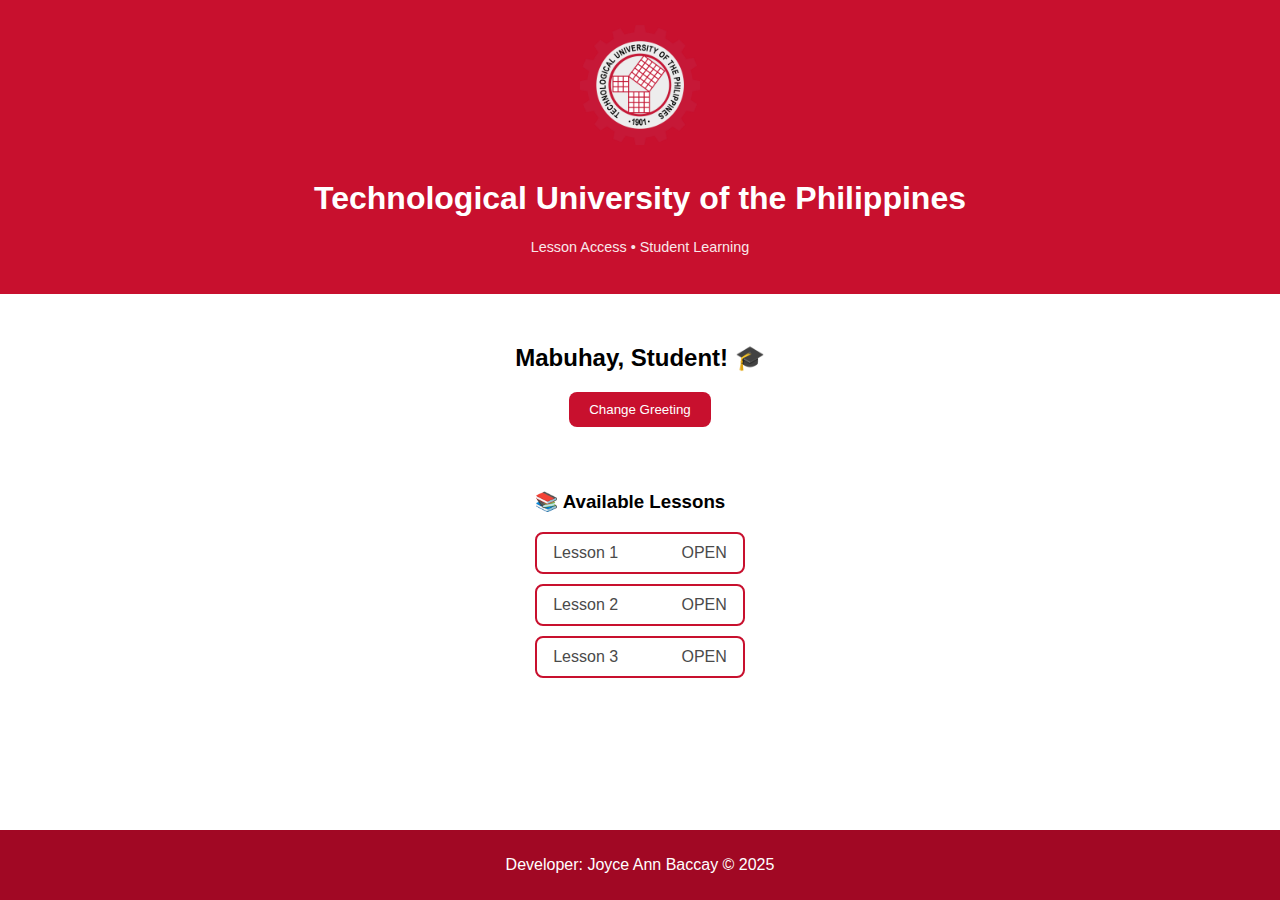
<file: index.html>
<!DOCTYPE html>
<html lang="en">
<head>
    <meta charset="UTF-8">
    <meta name="viewport" content="width=device-width, initial-scale=1.0">
    <title>TUP Lesson Portal</title>
    <link rel="stylesheet" href="style.css">
</head>
<body>

<header class="main-header">
    <img src="tup_logo.png" class="hero-logo" alt="TUP Logo">
    <h1>Technological University of the Philippines</h1>
    <p class="tagline">Lesson Access • Student Learning</p>
</header>

<div class="container">

    <section class="welcome">
        <h2 id="greeting">Welcome!</h2>
        <button id="changeGreetingBtn">Change Greeting</button>
    </section>

    <section class="documents">
        <h3>📚 Available Lessons</h3>

        <ul class="doc-list">
            <li><a href="lesson1.html" data-lesson="lesson1">Lesson 1 <span id="lesson1Status">  OPEN</span></a></li>
            <li><a href="lesson2.html" data-lesson="lesson2">Lesson 2 <span id="lesson2Status">OPEN</span></a></li>
            <li><a href="lesson3.html" data-lesson="lesson3">Lesson 3 <span id="lesson3Status">OPEN</span></a></li>
        </ul>
    </section>

    <div id="resumeBox" style="text-align:center;margin-top:25px;"></div>

</div>

<footer>
    <p>Developer: Joyce Ann Baccay © 2025</p>
</footer>

<script src="script.js"></script>
</body>
</html>
</file>
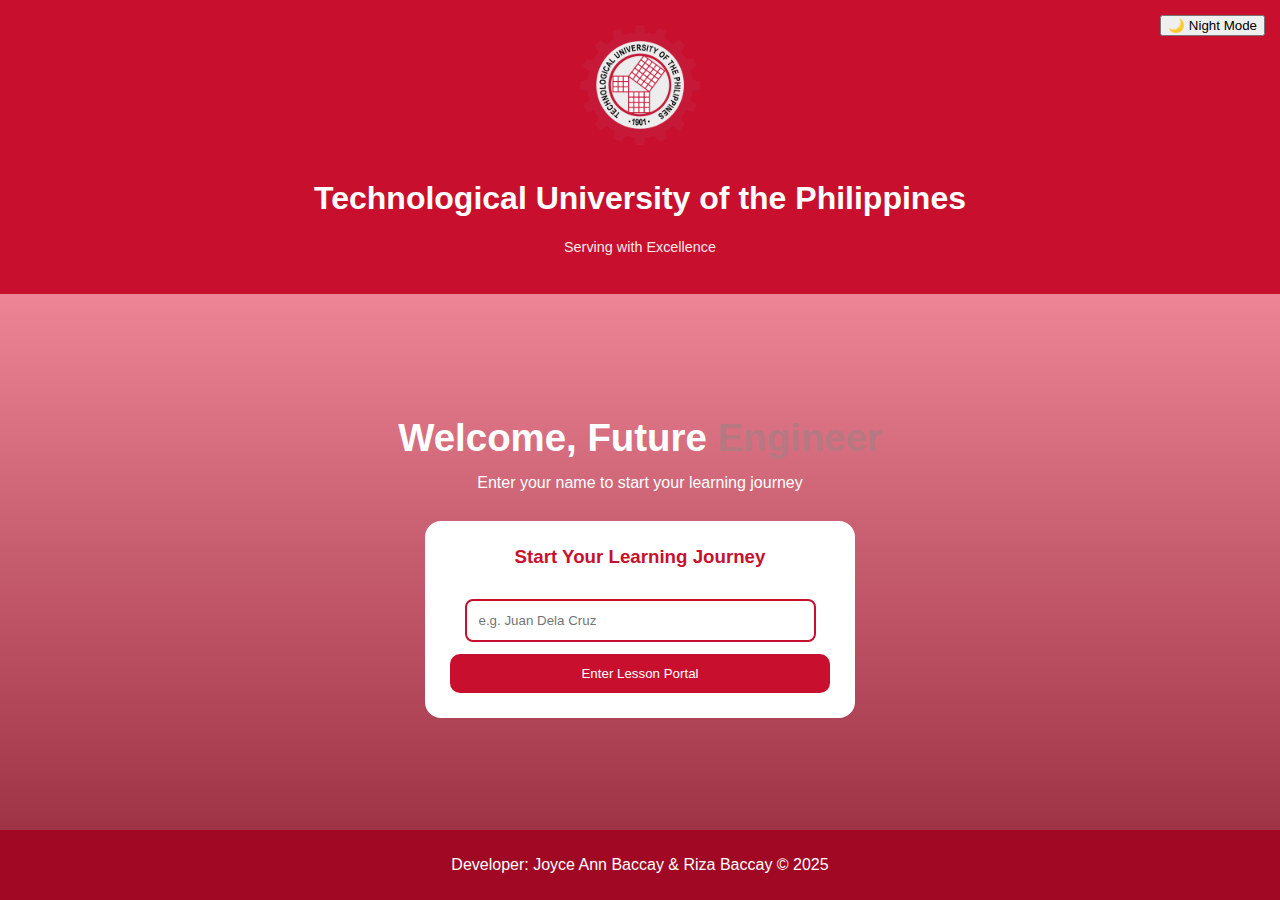
<file: FirstPage.html>
<!DOCTYPE html>
<html lang="en">
<head>
    <meta charset="UTF-8">
    <meta name="viewport" content="width=device-width, initial-scale=1.0">
    <title>Welcome | TUP Portal</title>
    <link rel="stylesheet" href="style.css">
</head>
<body>

<header class="main-header">
    <img src="tup_logo.png" class="hero-logo" alt="TUP Logo">
    <h1>Technological University of the Philippines</h1>
    <p class="tagline">Serving with Excellence</p>

    <button
    id="toggleThemeBtn"
    style="position:fixed; top:15px; right:15px; z-index:999;"
>
    🌙 Night Mode
</button>

    
</header>

<section class="hero-bg">
    <div class="hero-wrapper">

        <h2 class="hero-title">Welcome, Future <span>Engineer</span></h2>
        <p class="hero-desc">Enter your name to start your learning journey</p>

        <div class="hero-card">
            <h3>Start Your Learning Journey</h3>

            <input type="text" id="studentName" placeholder="e.g. Juan Dela Cruz">
            <button id="enterPortalBtn">Enter Lesson Portal</button>
        </div>

    </div>
</section>

<footer>
    <p>Developer: Joyce Ann Baccay & Riza Baccay © 2025</p>
</footer>

<script src="script.js"></script>
</body>
</html>
</file>
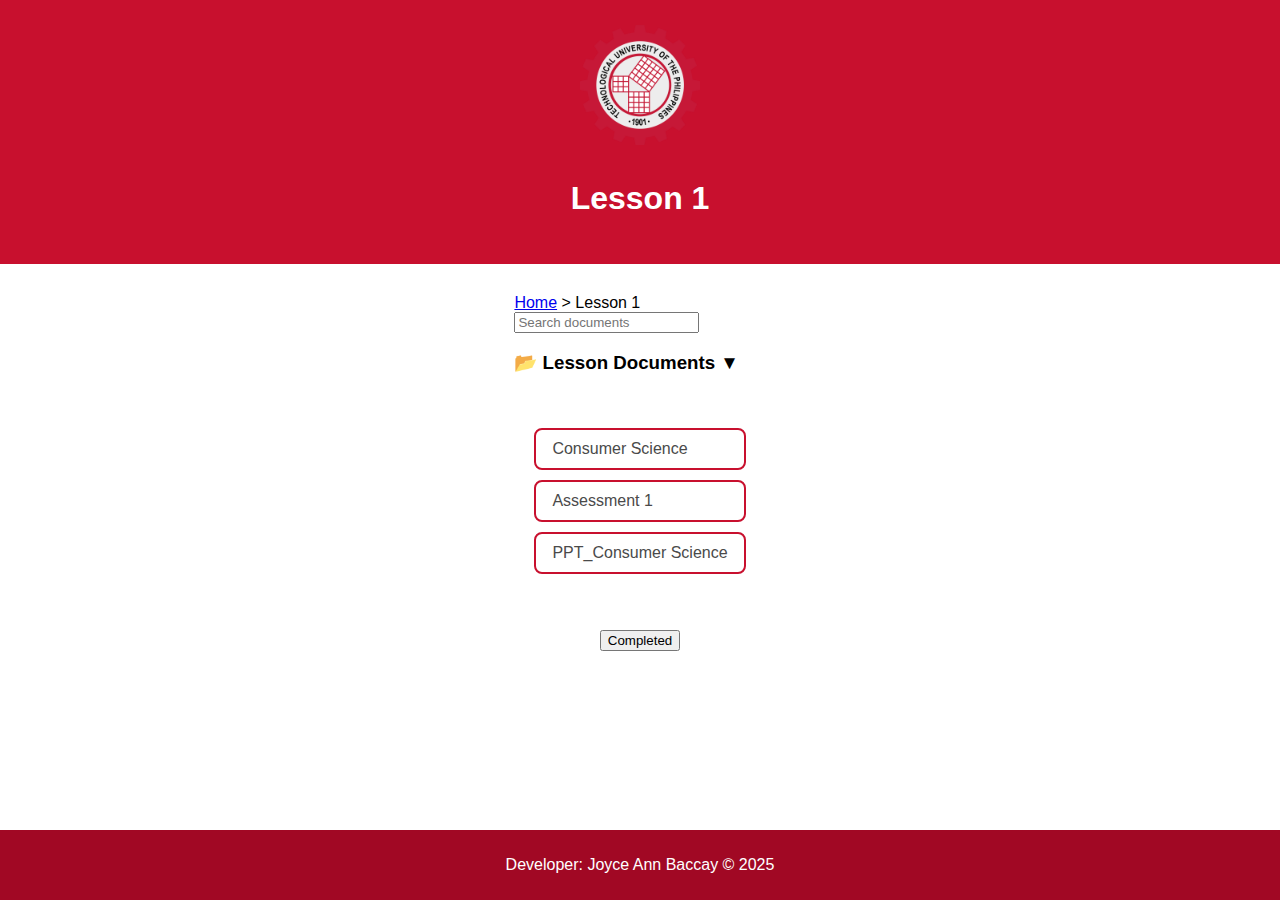
<file: lesson1.html>
<!DOCTYPE html>
<html lang="en">
<head>
    <meta charset="UTF-8">
    <meta name="viewport" content="width=device-width, initial-scale=1.0">
    <title>Lesson 1</title>
    <link rel="stylesheet" href="style.css">
</head>
<body>

<header class="main-header">
    <img src="tup_logo.png" class="hero-logo">
    <h1>Lesson 1</h1>
</header>

<div class="container">

    <nav id="breadcrumb"></nav>

    <input type="text" id="searchDocs" placeholder="Search documents">

    <h3 id="toggleDocs">📂 Lesson Documents ▼</h3>

    <section class="documents" id="docSection">
        <ul class="doc-list" id="docList">
            <li><a href="LESSON 1 - CONSUMER SCIENCE .pdf">Consumer Science </a></li>
            <li><a href="Assessment 1 .pdf">Assessment 1 </a></li>
            <li><a href="LESSON 1 - CONSUMER SCIENCE.pptx">PPT_Consumer Science </a></li>
    
        </ul>
    </section>

    <button 
    id="completeLessonBtn" 
    data-lesson="lesson1"
    style="display: block; margin: 20px auto;"
>
     Completed
</button>


</div>

<footer>
    <p>Developer: Joyce Ann Baccay © 2025</p>
</footer>

<script src="script.js"></script>
</body>
</html>
</file>
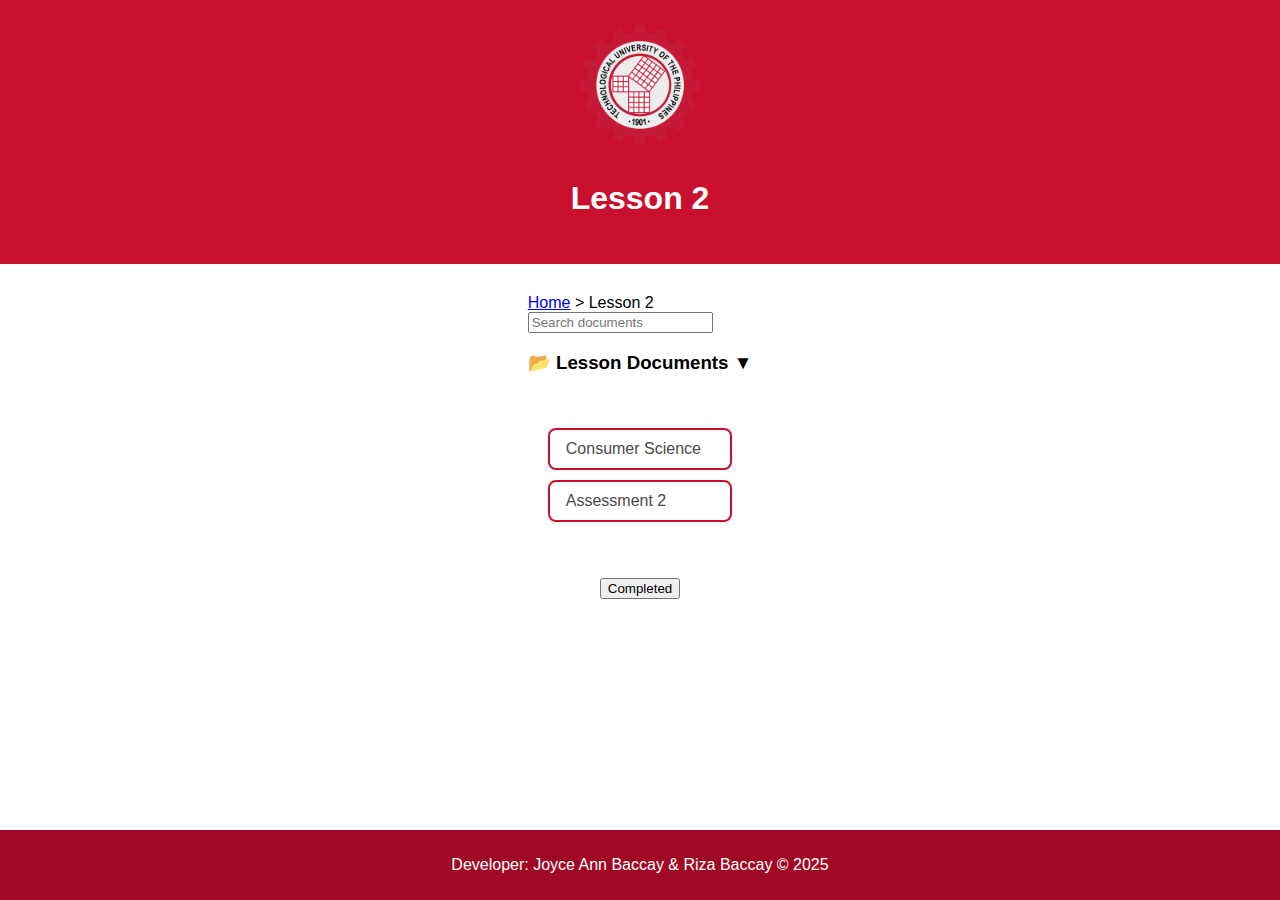
<file: lesson2.html>
<!DOCTYPE html>
<html lang="en">
<head>
    <meta charset="UTF-8">
    <meta name="viewport" content="width=device-width, initial-scale=1.0">
    <title>Lesson 2</title>
    <link rel="stylesheet" href="style.css">
</head>
<body>

<header class="main-header">
    <img src="tup_logo.png" class="hero-logo">
    <h1>Lesson 2</h1>
</header>

<div class="container">

    <nav id="breadcrumb"></nav>

    <input type="text" id="searchDocs" placeholder="Search documents">

    <h3 id="toggleDocs">📂 Lesson Documents ▼</h3>

    <section class="documents" id="docSection">
        <ul class="doc-list" id="docList">
            <li><a href="LESSON 2 - CONSUMER SCIENCE.pdf">Consumer Science </a></li>
            <li><a href="ASSESSMENT 2.pdf">Assessment 2 </a></li>
            
        </ul>
    </section>

     <button 
    id="completeLessonBtn" 
    data-lesson="lesson2"
    style="display: block; margin: 20px auto;"
>
     Completed
</button>

</div>

<footer>
    <p>Developer: Joyce Ann Baccay & Riza Baccay © 2025</p>
</footer>

<script src="script.js"></script>
</body>
</html>
</file>
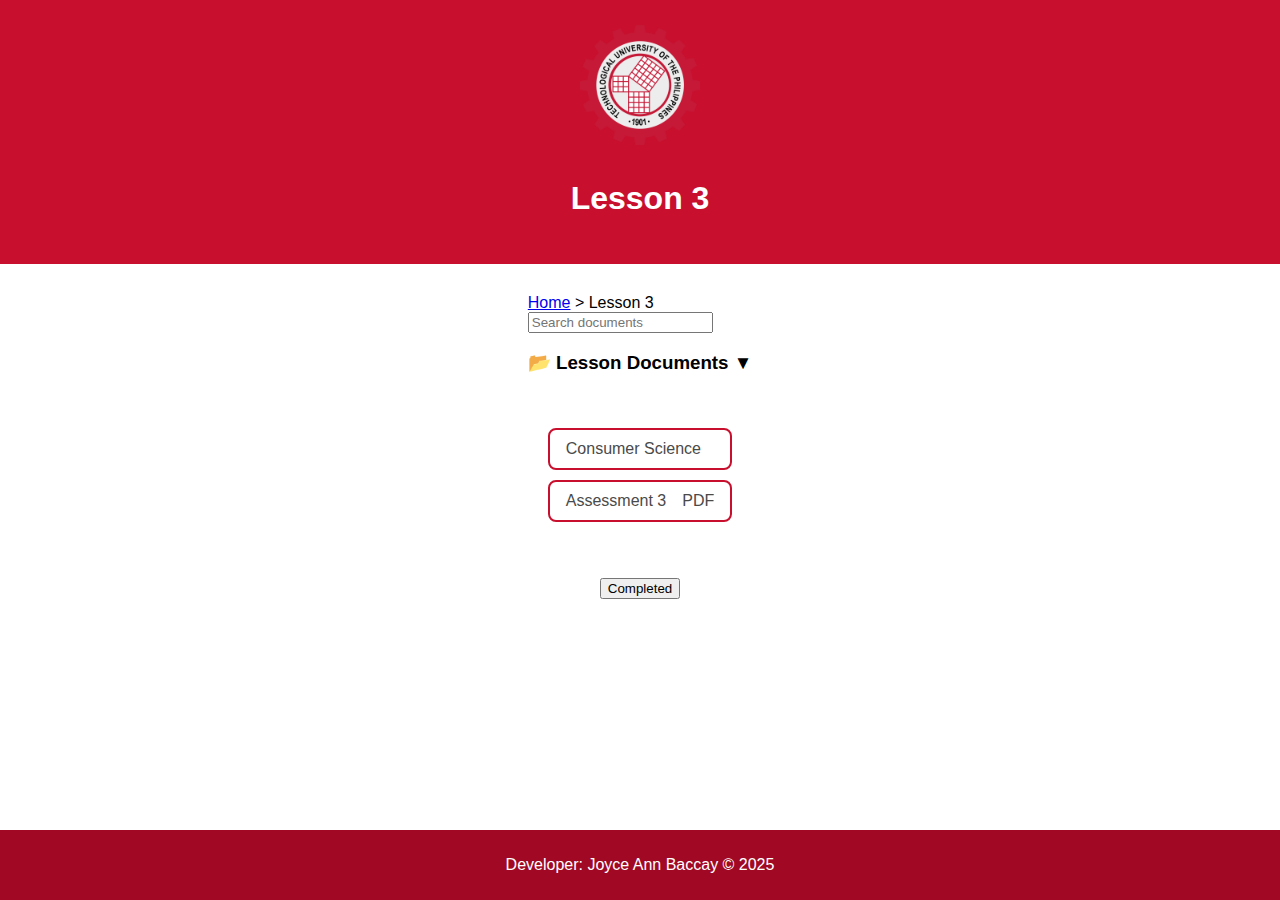
<file: lesson3.html>
<!DOCTYPE html>
<html lang="en">
<head>
    <meta charset="UTF-8">
    <meta name="viewport" content="width=device-width, initial-scale=1.0">
    <title>Lesson 3</title>
    <link rel="stylesheet" href="style.css">
</head>
<body>

<header class="main-header">
    <img src="tup_logo.png" class="hero-logo">
    <h1>Lesson 3</h1>
</header>

<div class="container">

    <nav id="breadcrumb"></nav>

    <input type="text" id="searchDocs" placeholder="Search documents">

    <h3 id="toggleDocs">📂 Lesson Documents ▼</h3>

    <section class="documents" id="docSection">
        <ul class="doc-list" id="docList">
            <li><a href="LESSON 3 - CONSUMER SCIENCE.pdf">Consumer Science </a></li>
            <li><a href="ASSESSMENT 3.pdf">Assessment 3 <span>PDF</span></a></li>
            
        </ul>
    </section>

     <button 
    id="completeLessonBtn" 
    data-lesson="lesson3"
    style="display: block; margin: 20px auto;"
>
     Completed
</button>

</div>

<footer>
    <p>Developer: Joyce Ann Baccay © 2025</p>
</footer>

<script src="script.js"></script>
</body>
</html>
</file>
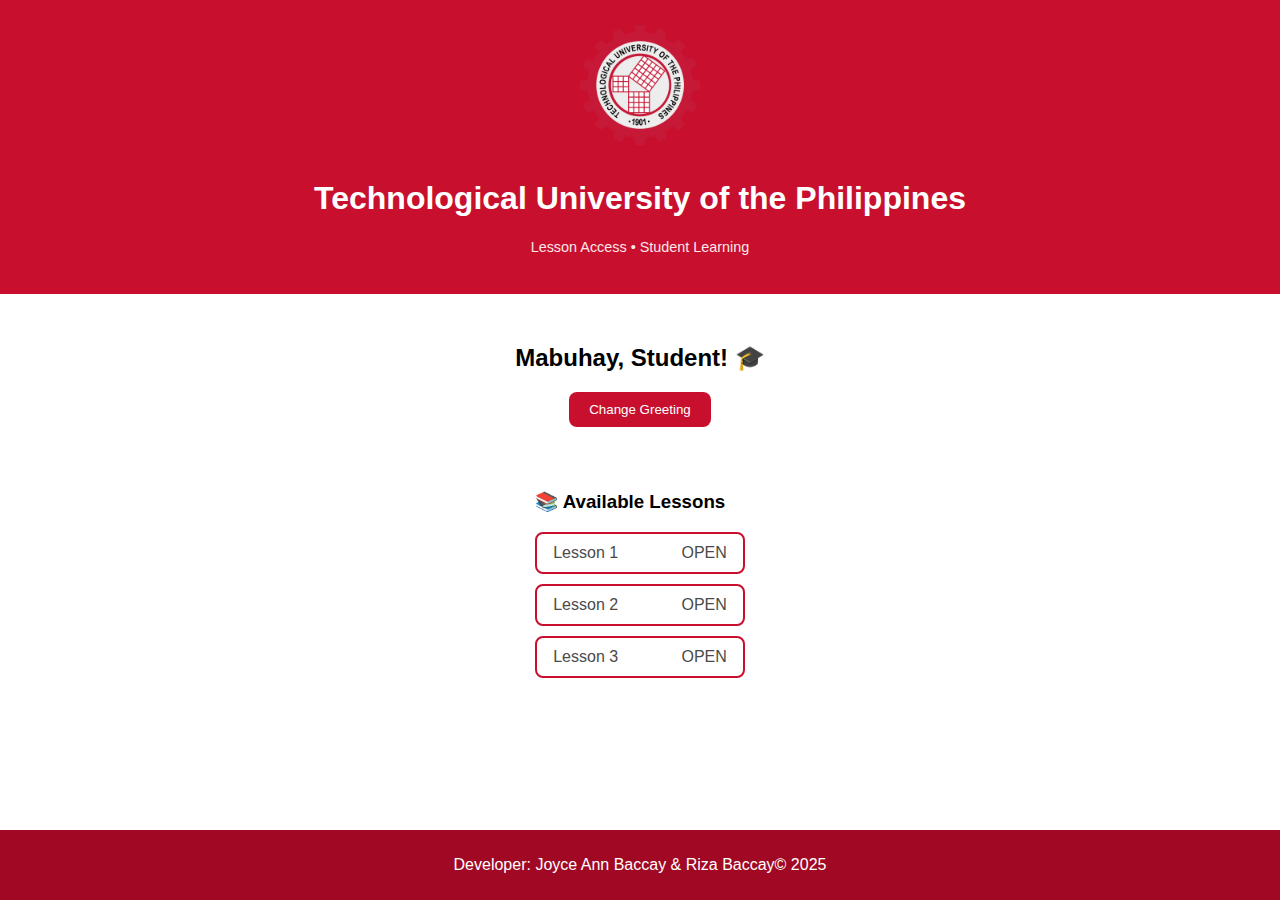
<file: SecondPage.html>
<!DOCTYPE html>
<html lang="en">
<head>
    <meta charset="UTF-8">
    <meta name="viewport" content="width=device-width, initial-scale=1.0">
    <title>TUP Lesson Portal</title>
    <link rel="stylesheet" href="style.css">
</head>
<body>

<header class="main-header">
    <img src="tup_logo.png" class="hero-logo" alt="TUP Logo">
    <h1>Technological University of the Philippines</h1>
    <p class="tagline">Lesson Access • Student Learning</p>
</header>

<div class="container">

    <section class="welcome">
        <h2 id="greeting">Welcome!</h2>
        <button id="changeGreetingBtn">Change Greeting</button>
    </section>

    <section class="documents">
        <h3>📚 Available Lessons</h3>

        <ul class="doc-list">
            <li><a href="lesson1.html" data-lesson="lesson1">Lesson 1 <span id="lesson1Status">  OPEN</span></a></li>
            <li><a href="lesson2.html" data-lesson="lesson2">Lesson 2 <span id="lesson2Status">OPEN</span></a></li>
            <li><a href="lesson3.html" data-lesson="lesson3">Lesson 3 <span id="lesson3Status">OPEN</span></a></li>
        </ul>
    </section>

    <div id="resumeBox" style="text-align:center;margin-top:25px;"></div>

</div>

<footer>
    <p>Developer: Joyce Ann Baccay & Riza Baccay© 2025</p>
</footer>

<script src="script.js"></script>
</body>
</html>
</file>
<file: style.css>
:root {
    --tup-red: #C8102E;
    --tup-grey: #4A4A4A;
    --tup-light: #F9F9F9;
}

/* ===== GLOBAL LAYOUT ===== */
html, body {
    height: 100%;
}

body {
    font-family: Arial, sans-serif;
    background: var(--tup-light);
    margin: 0;
    display: flex;
    flex-direction: column;
}

/* ===== HEADER ===== */
.main-header {
    background: var(--tup-red);
    color: white;
    text-align: center;
    padding: 25px 10px;
}

.hero-logo {
    width: 120px;
    margin-bottom: 10px;
}

.tagline {
    font-size: 0.9rem;
    opacity: 0.9;
}

/* ===== FIRST PAGE HERO ===== */
.hero-bg {
    flex: 1;
    min-height: 55vh;
    background:
        linear-gradient(rgba(233, 111, 131, 0.85), rgba(141, 16, 37, 0.85)),
        url("https://images.unsplash.com/photo-1523050854058-8df90110c9f1")
        center / cover;
    display: flex;
    align-items: center;
    justify-content: center;
}

.hero-wrapper {
    max-width: 900px;
    padding: 20px;
    text-align: center;
    color: white;
}

.hero-badge {
    background: rgba(255,255,255,0.15);
    padding: 6px 16px;
    border-radius: 30px;
    font-size: 0.85rem;
    display: inline-block;
    margin-bottom: 15px;
}

.hero-title {
    font-size: 2.4rem;
    margin: 10px 0;
}

.hero-title span {
    color: #b67982;
}

.hero-divider {
    width: 80px;
    height: 4px;
    background: white;
    margin: 12px auto 20px;
    border-radius: 10px;
}

.hero-desc {
    max-width: 720px;
    margin: 0 auto 25px;
    line-height: 1.6;
}

.hero-pills {
    display: flex;
    justify-content: center;
    flex-wrap: wrap;
    gap: 10px;
    margin-bottom: 25px;
}

.hero-pills span {
    background: rgba(255,255,255,0.18);
    padding: 6px 14px;
    border-radius: 25px;
    font-size: 0.85rem;
}

/* ===== HERO CARD ===== */
.hero-card {
    background: white;
    color: var(--tup-grey);
    padding: 25px;
    border-radius: 16px;
    max-width: 380px;
    margin: 0 auto;
}

.hero-card h3 {
    color: var(--tup-red);
    margin-top: 0;
}

.hero-card input {
    width: 85%;
    padding: 12px;
    border-radius: 8px;
    border: 2px solid var(--tup-red);
    margin: 12px 0;
}

.hero-card button {
    width: 100%;
    background: var(--tup-red);
    color: white;
    border: none;
    padding: 12px;
    border-radius: 10px;
    cursor: pointer;
}

/* ===== SECOND PAGE CONTENT ===== */
.container {
    flex: 1;
    max-width: 900px;
    margin: 30px auto;
    padding: 0 20px;
}

.welcome {
    text-align: center;
    margin-bottom: 25px;
}

.subtext {
    max-width: 650px;
    margin: 10px auto 15px;
    color: #801f1f;
}

.welcome button {
    background: var(--tup-red);
    color: white;
    border: none;
    padding: 10px 20px;
    border-radius: 8px;
}

.info-strip {
    display: flex;
    justify-content: space-around;
    background: var(--tup-red);
    color: white;
    padding: 12px;
    border-radius: 10px;
    margin: 25px 0;
}

.documents {
    background: white;
    padding: 20px;
    border-radius: 12px;
}

.doc-list {
    list-style: none;
    padding: 0;
}

.doc-list li {
    margin: 10px 0;
}

.doc-list a {
    display: flex;
    justify-content: space-between;
    padding: 10px 16px;
    border: 2px solid var(--tup-red);
    border-radius: 8px;
    text-decoration: none;
    color: var(--tup-grey);
}

/* ===== FOOTER ===== */
footer {
    background: #A10824;
    color: white;
    text-align: center;
    padding: 10px;
}

/* ===== RESPONSIVE ===== */
@media (max-width: 600px) {
    .hero-logo {
        width: 100px;
    }

    .hero-title {
        font-size: 2rem;
    }

    .info-strip {
        flex-direction: column;
        gap: 8px;
        text-align: center;
    }
}

body.day {
    background: #ffffff;
    color: #000000;
}

body.night {
    background: #121212;
    color: #ffffff;
}

body.night a {
    color: #90caf9;
}

body.night button {
    background: #333;
    color: #fff;
}
</file>
